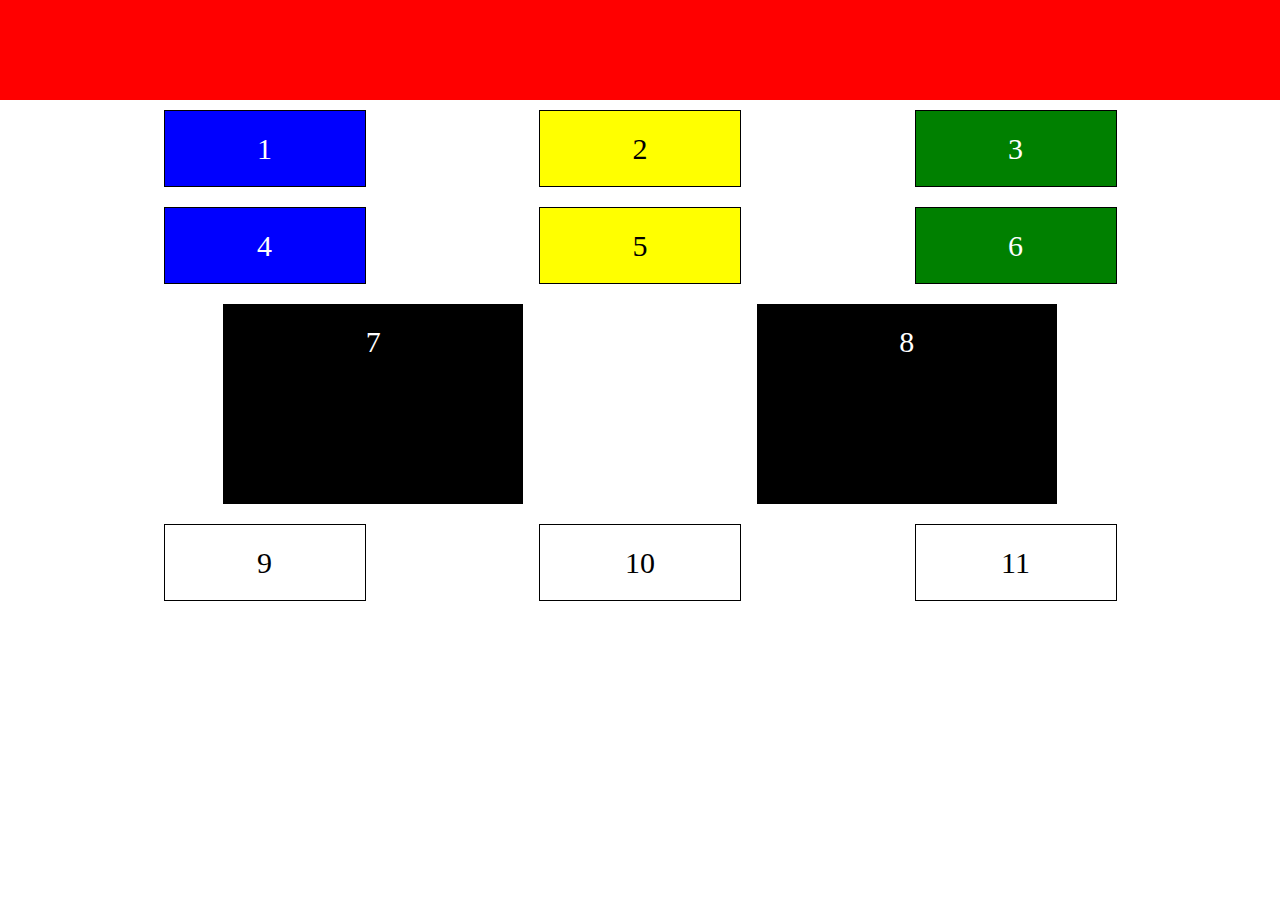
<file: semana2/aula7-responsividade/index.html>
<!DOCTYPE html>
<html lang="en">

<head>
    <meta charset="UTF-8">
    <meta name="viewport" content="width=device-width, initial-scale=1.0">
    <meta http-equiv="X-UA-Compatible" content="ie=edge">
    <link href="index.css" type="text/css" rel="stylesheet">
    <title>Document</title>
</head>

<body>
    <div class="main-container">
        <div id="first-block"></div>


       <div class="first-container">
        <div class="blue-block">1</div>
        <div class="yellow-block">2</div>
        <div class="green-block">3</div>
       </div>


       <div class="second-container">
        <div class="blue-block">4</div>
        <div class="yellow-block">5</div>        
        <div class="green-block">6</div>
    </div>


    <div class="third-container">
        <div class="black-block">7</div>
        <div class="black-block">8</div>
    </div>

    <div class="fourth-container">
        <div class="white-block">9</div>
        <div class="white-block">10</div>
        <div class="white-block">11</div>
    </div>
    </div>
</body>

</html>
</file>
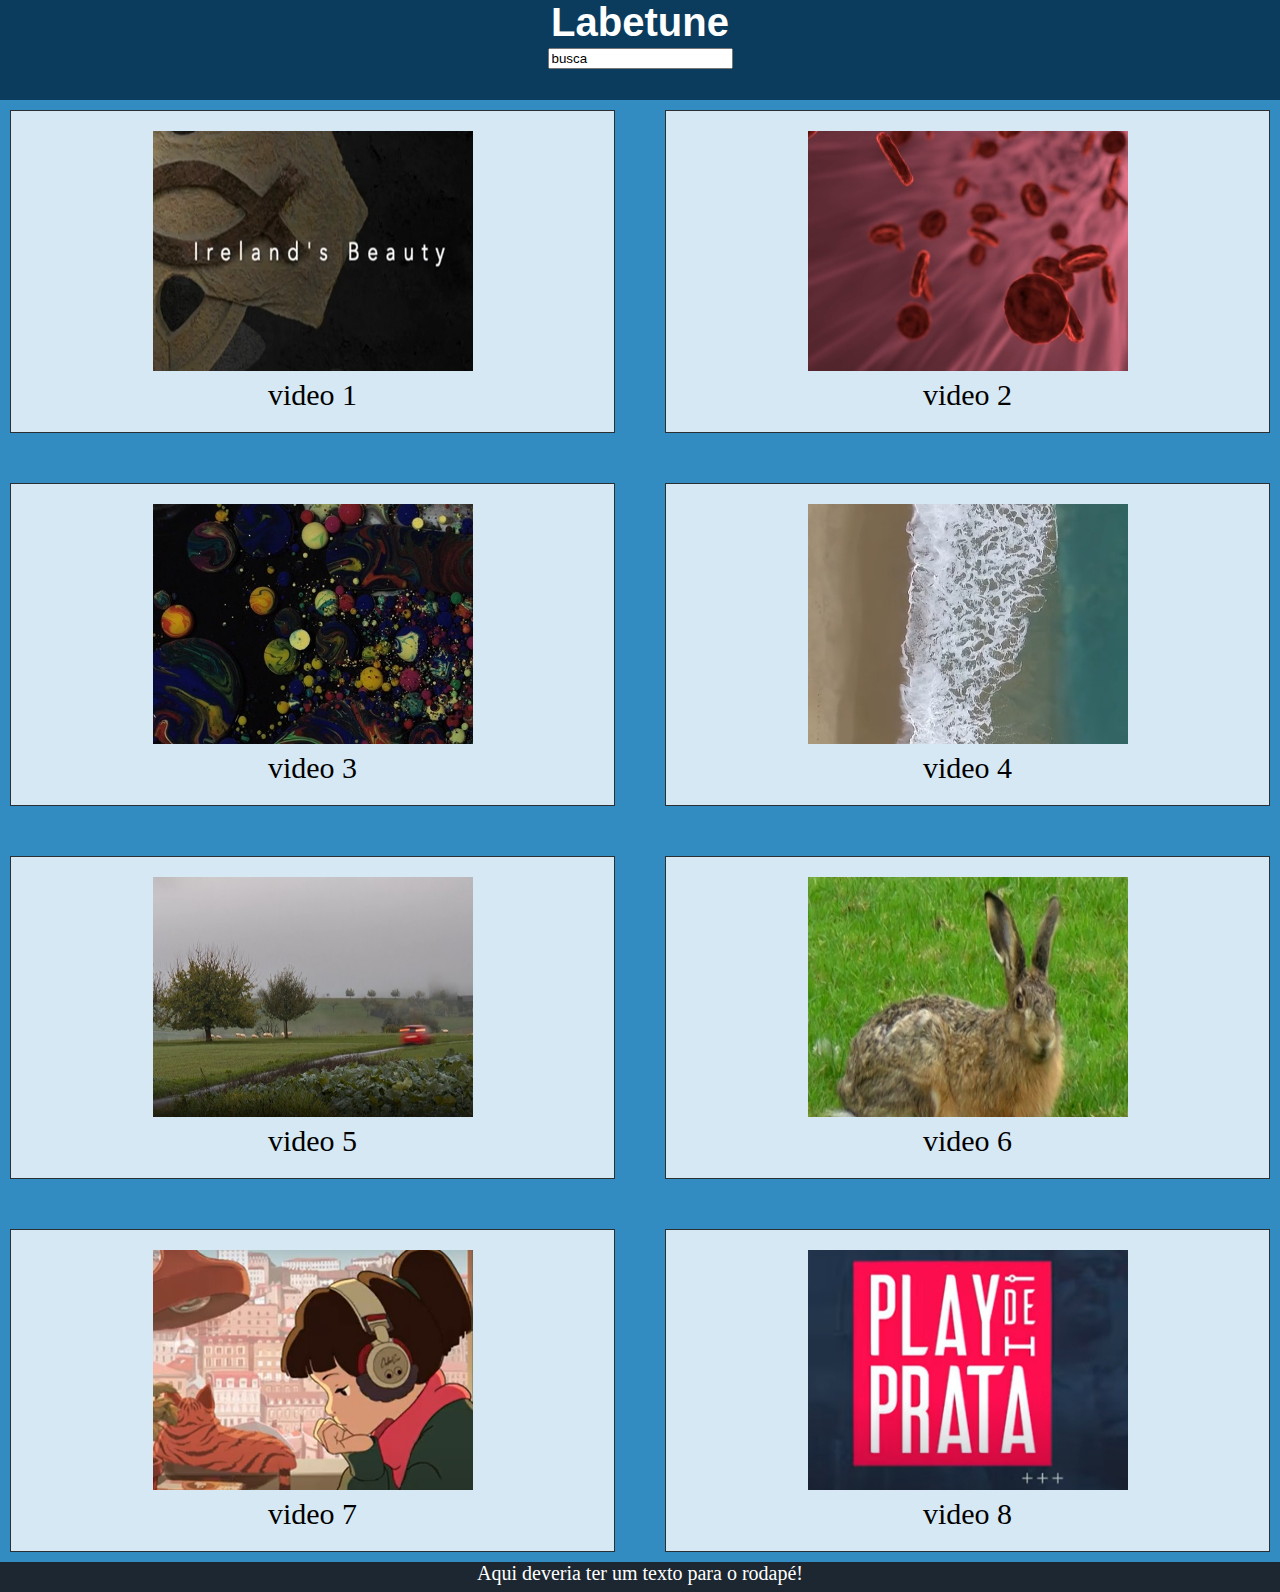
<file: semana2/labetube/index.html>
<!DOCTYPE html>
<html lang="en">

<head>
    <meta charset="UTF-8">
    <meta name="viewport" content="width=device-width, initial-scale=1.0">
    <meta http-equiv="X-UA-Compatible" content="ie=edge">
    <link href="index.css" type="text/css" rel="stylesheet">
    <title>Document</title>
</head>

<body>


        <header>
            <h1>Labetune</h1>
            <input type="text" id fname name="fname" value="busca">
        </header>

        <article class="grid-container">
            <section class="grid-item">

                <a href="./video.html"> <img src="./v1.jpg"></a> <p>video 1</p></section>

            <section class="grid-item">
                <a href="./video.html"><img src="./v2.jpg" ></a><p>video 2</p> </section>
            
            <section class="grid-item">
                <img src="./v3.jpg" ><p>video 3</p></section>
            
            <section class="grid-item">
                <img src="./v4.jpg" ><p>video 4</p></section>
            
            <section class="grid-item">
                <img src="./v5.jpg"><p>video 5</p></section>
            
            <section class="grid-item">
                <img src="./v6.jpg" ><p>video 6</p></section>
            
            <section class="grid-item">
                <img src="./v7.jpg" ><p>video 7</p></section>
            
            <section class="grid-item">
                <img src="./v8.jpg" ><p>video 8</p></section>
            
          </article>

        <footer> Aqui deveria ter um texto para o rodapé! </footer>    
</body>

</html>
</file>
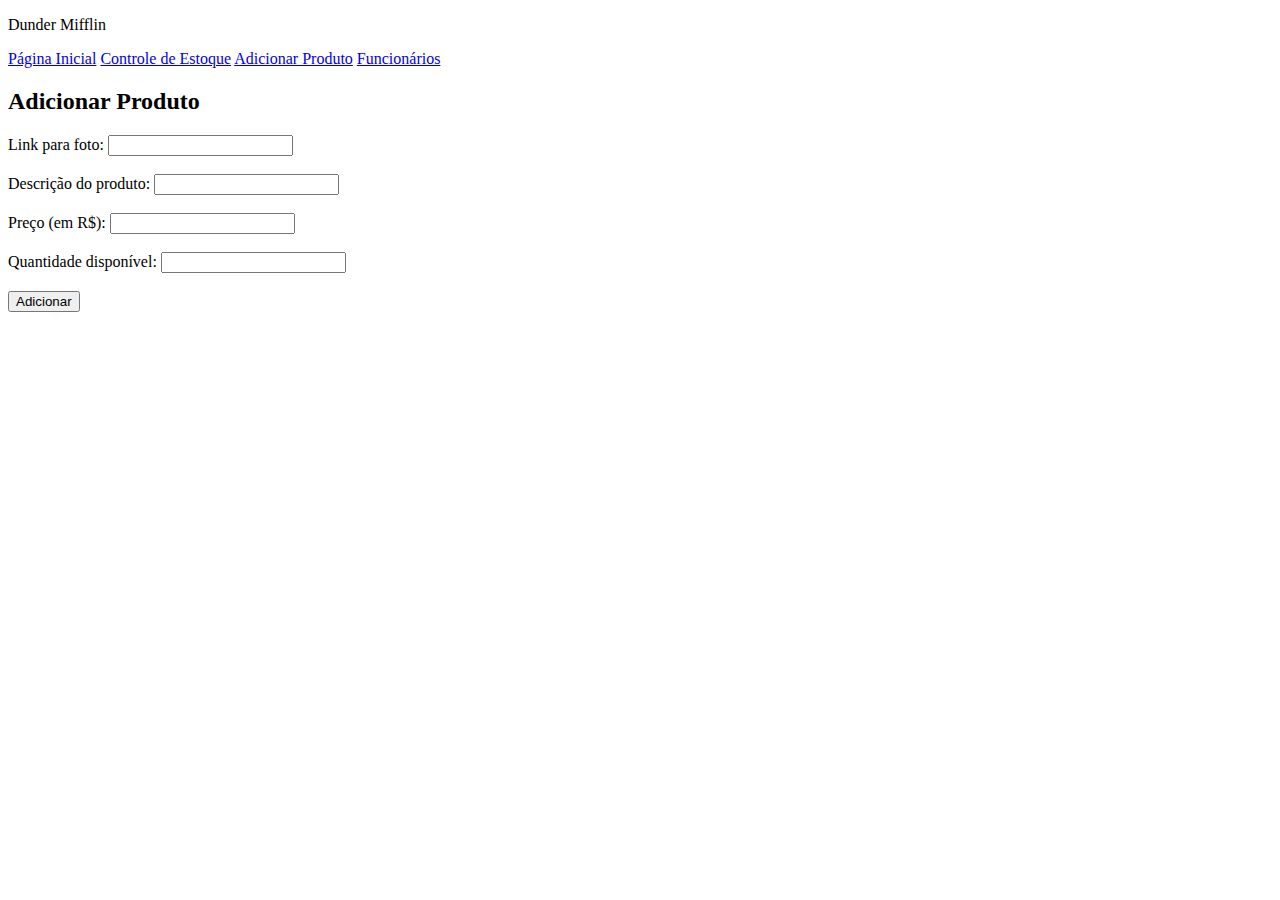
<file: sistema-loja/add-produto.html>
<!DOCTYPE html>
<html lang="en">
<head>
    <meta charset="UTF-8">
    <meta name="viewport" content="width=device-width, initial-scale=1.0">
    <meta http-equiv="X-UA-Compatible" content="ie=edge">
    <title>Adicionar Produto</title>
</head>
<body>
    <div>
        <p>Dunder Mifflin</p>
    </div>
    
    <div>
        <a href="file:///C:/Users/jhean/OneDrive/%C3%81rea%20de%20Trabalho/Karoline-Barreto/sistema-loja/index.html">Página Inicial</a>
        <a href="file:///C:/Users/jhean/OneDrive/%C3%81rea%20de%20Trabalho/Karoline-Barreto/sistema-loja/ctrl-estoque.html">Controle de Estoque</a>
        <a href="file:///C:/Users/jhean/OneDrive/%C3%81rea%20de%20Trabalho/Karoline-Barreto/sistema-loja/add-produto.html">Adicionar Produto</a>
        <a href="file:///C:/Users/jhean/OneDrive/%C3%81rea%20de%20Trabalho/Karoline-Barreto/sistema-loja/funcionarios.html">Funcionários</a>
    </div>

    
    <h2>Adicionar Produto</h2>
    <form action="#">
        <div>
            <label for="link-foto">Link para foto: </label>
            <input type="url" id="link-foto" name="link-foto">
        </div>
        <br>
        <div>
            <label for="descricao">Descrição do produto: </label>
            <!-- Adicione o id apropriado para o input abaixo -->
            <input type="text" id="descricao" name="descrição">
        </div>
        <br>
        
        <div>
            <label for="preco">Preço (em R$): </label>
            <!-- Adicione o id apropriado e o type para receber números abaixo -->
            <input type="text" id="preco" name="preço">
        </div>
        <br>
        <div>
            <!-- Preencha as propriedades necessárias para os elementos abaixo -->
            <label for="quantidade">Quantidade disponível:</label>
            <input type="text" id="quantidade" name="Quantidade disponível:" >
        </div>
        <br>

        <div class="form-add">
            <!-- Adicione ao type do botão abaixo o valor para que ele submeta o formulário -->
            <button type="submit">Adicionar</button>
        </div>

    </form>

</body>
</html>
</file>
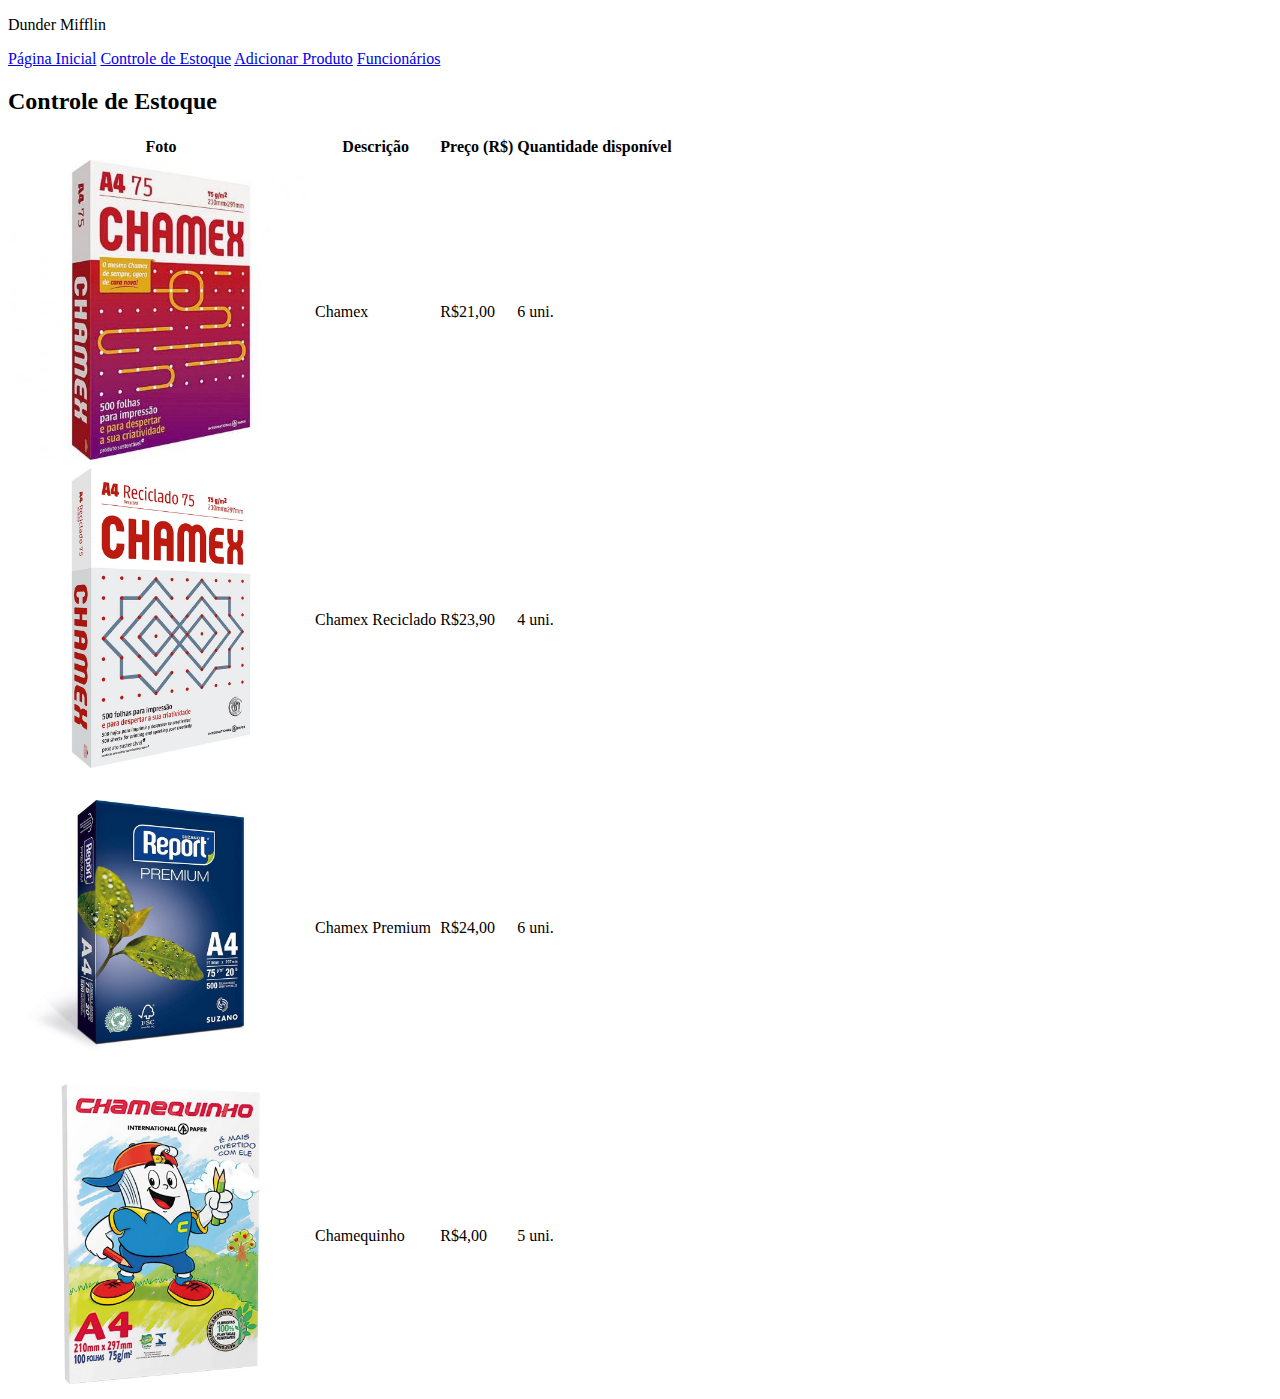
<file: sistema-loja/ctrl-estoque.html>
<!DOCTYPE html>
<html lang="en">
<head>
    <meta charset="UTF-8">
    <meta name="viewport" content="width=device-width, initial-scale=1.0">
    <meta http-equiv="X-UA-Compatible" content="ie=edge">
    <title>Controle de Estoque</title>
</head>
<body>
    <div>
        <p>Dunder Mifflin</p>
    </div>
    
    <div>
        <a href="file:///C:/Users/jhean/OneDrive/%C3%81rea%20de%20Trabalho/Karoline-Barreto/sistema-loja/index.html">Página Inicial</a>
        <a href="file:///C:/Users/jhean/OneDrive/%C3%81rea%20de%20Trabalho/Karoline-Barreto/sistema-loja/ctrl-estoque.html">Controle de Estoque</a>
        <a href="file:///C:/Users/jhean/OneDrive/%C3%81rea%20de%20Trabalho/Karoline-Barreto/sistema-loja/add-produto.html">Adicionar Produto</a>
        <a href="file:///C:/Users/jhean/OneDrive/%C3%81rea%20de%20Trabalho/Karoline-Barreto/sistema-loja/funcionarios.html">Funcionários</a>
    </div>

    <h2>Controle de Estoque</h2>

    <table>
        <tr>
            <th>Foto</th>
            <th>Descrição</th>
            <th>Preço (R$)</th>
            <th>Quantidade disponível</th>
        </tr>

        <tr>
            <td><img src="./img/chamex.jpg" height="300px" alt="folha de papel sulfite a4"/></td>
            <td>Chamex</td>
            <td>R$21,00</td>
            <td>6 uni.</td>
        </tr>

        <tr>
            <td><img src="./img/chamexreciclado.jpg" height="300px" alt="folha de papel reciclado a4"/></td>
            <td>Chamex Reciclado</td>
            <td>R$23,90  </td>
            <td>4 uni.</td>
        </tr>

        <tr>
            <td><img src=".//img/Papel-Report-A4-Premium-75-Gramas-Branco-210X297-Pacote-com-500-Folhas-5674146.jpg" height="300px" alt="folha de papel qualidade premium a4"/></td>
            <td>Chamex Premium</td>
            <td>R$24,00 </td>
            <td>6 uni.</td>
        </tr>

        <tr>
            <td><img src=".//img/chamequinhho.jpg" height="300px" alt="folha de papel pacote menor a4"/></td>
            <td>Chamequinho</td>
            <td>R$4,00 </td>
            <td>5 uni.</td>
        </tr>
        
        <!-- Crie mais uma linha desta tabela abaixo \/ -->

    </table>

</body>
</html>
</file>
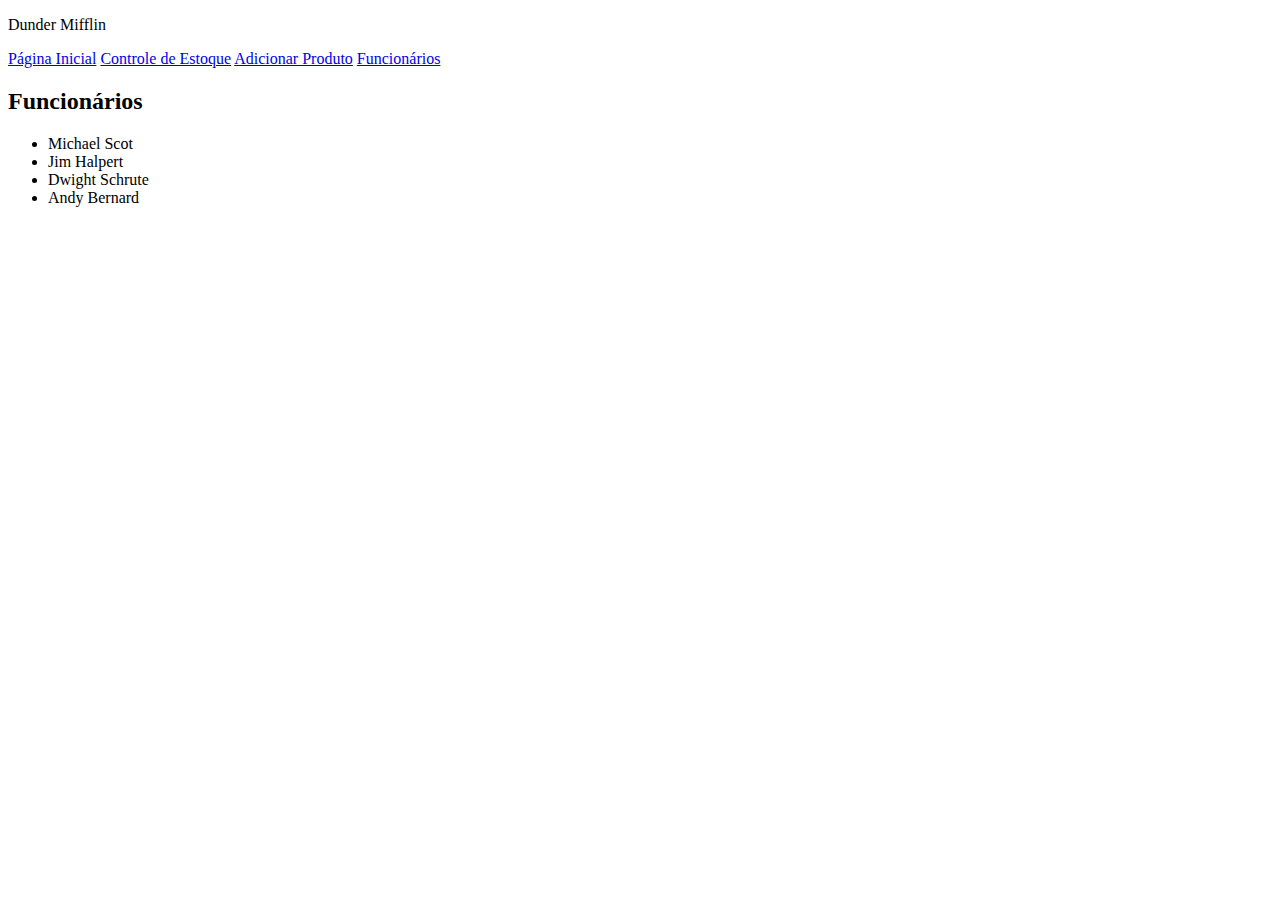
<file: sistema-loja/funcionarios.html>
<!DOCTYPE html>
<html lang="en">
<head>
    <meta charset="UTF-8">
    <meta name="viewport" content="width=device-width, initial-scale=1.0">
    <meta http-equiv="X-UA-Compatible" content="ie=edge">
    <title>Funcionários</title>
</head>
<body>
    <div>
        <p>Dunder Mifflin</p>
    </div>
    
    <div>
        <a href="file:///C:/Users/jhean/OneDrive/%C3%81rea%20de%20Trabalho/Karoline-Barreto/sistema-loja/index.html">Página Inicial</a>
        <a href="file:///C:/Users/jhean/OneDrive/%C3%81rea%20de%20Trabalho/Karoline-Barreto/sistema-loja/ctrl-estoque.html">Controle de Estoque</a>
        <a href="file:///C:/Users/jhean/OneDrive/%C3%81rea%20de%20Trabalho/Karoline-Barreto/sistema-loja/add-produto.html">Adicionar Produto</a>
        <a href="file:///C:/Users/jhean/OneDrive/%C3%81rea%20de%20Trabalho/Karoline-Barreto/sistema-loja/funcionarios.html">Funcionários</a>
    </div>

    <h2>Funcionários</h2>
    
    <ul>
        <li>Michael Scot</li>
        <li>Jim Halpert</li>
        <li>Dwight Schrute</li>
        <li>Andy Bernard</li>
    </ul>
        
</body>
</html>
</file>
<file: semana2/aula7-responsividade/index.css>
body {
    width: 100vw;
    height: 100vh;
    padding: 0;
    margin: 0;
}

  
    


#first-block {
    background-color: red;
    height: 100px;
}

.first-container {
  display: flex;
  width: 100%;
  justify-content: space-evenly;


}

.second-container  {
    display: flex;
    width: 100%;
    justify-content: space-evenly; 
  
  }

  .third-container {
    display: flex;
    width: 100%;
    justify-content: space-evenly; 
  
  }

  .fourth-container {
    display: flex;
    width: 100%;
    justify-content: space-evenly; 
  
  }


.blue-block {
    background-color: blue;
    color: white;
    width: 200px;
    margin: 10px;
    text-align: center;
    line-height: 75px;
    font-size: 30px;
    border: 1px solid black;
}

.yellow-block {
    background-color: yellow;
    color: black;
    width: 200px;
    margin: 10px;
    text-align: center;
    line-height: 75px;
    font-size: 30px;
    border: 1px solid black;
}

.green-block {
    background-color: green;
    color: white;
    width: 200px;
    margin: 10px;
    text-align: center;
    line-height: 75px;
    font-size: 30px;
    border: 1px solid black;
}


.black-block {
    background-color: black;
    color: white;
    width: 300px;
    height: 200px;
    margin: 10px;
    text-align: center;
    line-height: 75px;
    font-size: 30px;
}

.white-block {
    background-color: white;
    color: black;
    width: 200px;
    margin: 10px;
    text-align: center;
    line-height: 75px;
    font-size: 30px;border: 1px solid black;
}


@media screen and (min-width: 300px) and (max-width:500px) {

    .main-container {
        flex-wrap: wrap;
        
    }
    
    .green-block {
        background-color: green; 
         width: 100vw;
            
        }
    }
</file>
<file: semana2/labetube/index.css>
* {
    margin: 0;
}

header {
    width: 100%;
    height: 100px;
    position: relative;
    text-align: center;
    font-family: Arial, Helvetica, sans-serif;
    font-size: 20px;
    color: white;
    background-color: #0B3C5D;
}
.grid-container {
    display: grid;
    grid-gap: 50px;
    grid-template-columns: auto auto ;
    background-color: #328CC1;
    padding: 10px;
  }
  
  .grid-item {
    background-color: rgba(255, 255, 255, 0.8);
    border: 1px solid rgba(0, 0, 0, 0.8);
    padding: 20px;
    font-size: 30px;
    text-align: center;
    
  }

  img {
    width: 320px;
    height: 240px;
}

video {
    width: 320px;
    height: 240px;
}

footer {
    width: 100%;
    height: 30px;
    position: relative;
    bottom: 0;
    text-align: center;
    font-size: 20px;
    color: white;
    background-color: #1D2731;
}
</file>
